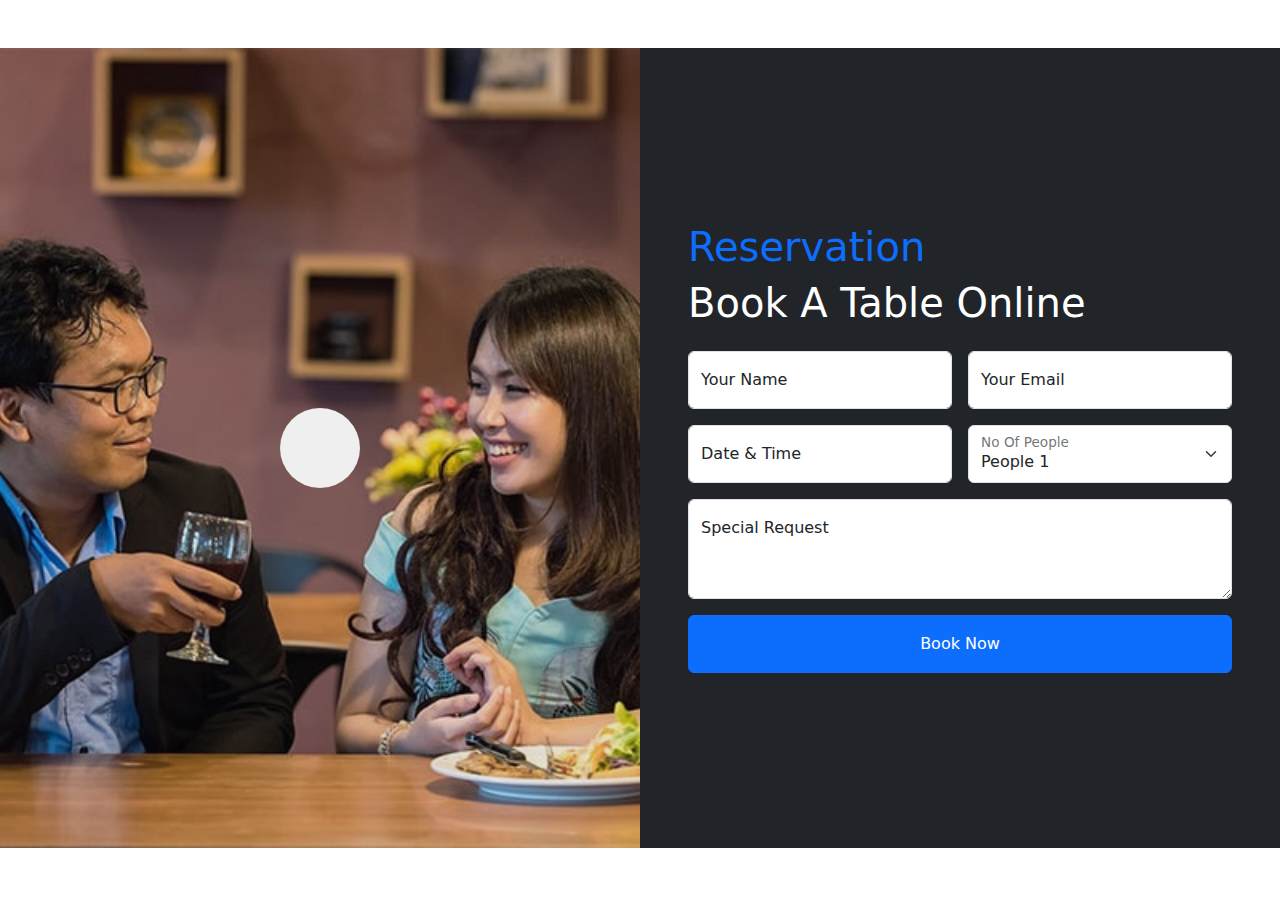
<file: bookTable.html>
<!DOCTYPE html>
<html lang="en">
<head>
    <meta charset="UTF-8">
    <meta http-equiv="X-UA-Compatible" content="IE=edge">
    <meta name="viewport" content="width=device-width, initial-scale=1.0">
    <title>Document</title>
    <link href="https://cdn.jsdelivr.net/npm/bootstrap@5.0.1/dist/css/bootstrap.min.css" rel="stylesheet">
    <link rel="stylesheet" href="https://cdnjs.cloudflare.com/ajax/libs/font-awesome/5.15.2/css/all.min.css">
    <style>
       
       .video {
    position: relative;
    height:100%;
    min-height: 500px;
    background: linear-gradient(rgba(15, 23, 43, .1), rgba(15, 23, 43, .1)), url(/images/video.jpg);
    background-position: center center;
    background-repeat: no-repeat;
    background-size: cover;
}

.video .btn-play {
    position: absolute;
    z-index: 3;
    top: 50%;
    left: 50%;
    transform: translateX(-50%) translateY(-50%);
    box-sizing: content-box;
    display: block;
    width: 32px;
    height: 44px;
    border-radius: 50%;
    border: none;
    outline: none;
    padding: 18px 20px 18px 28px;
}

.video .btn-play:before {
    content: "";
    position: absolute;
    z-index: 0;
    left: 50%;
    top: 50%;
    transform: translateX(-50%) translateY(-50%);
    display: block;
    width: 100px;
    height: 100px;
    background: var(--primary);
    border-radius: 50%;
    animation: pulse-border 1500ms ease-out infinite;
}

.video .btn-play:after {
    content: "";
    position: absolute;
    z-index: 1;
    left: 50%;
    top: 50%;
    transform: translateX(-50%) translateY(-50%);
    display: block;
    width: 100px;
    height: 100px;
    background: var(--primary);
    border-radius: 50%;
    transition: all 200ms;
}

.video .btn-play img {
    position: relative;
    z-index: 3;
    max-width: 100%;
    width: auto;
    height: auto;
}

.video .btn-play span {
    display: block;
    position: relative;
    z-index: 3;
    width: 0;
    height: 0;
    border-left: 32px solid var(--dark);
    border-top: 22px solid transparent;
    border-bottom: 22px solid transparent;
}

/* @keyframes pulse-border {
    0% {
        transform: translateX(-50%) translateY(-50%) translateZ(0) scale(1);
        opacity: 1;
    }

    100% {
        transform: translateX(-50%) translateY(-50%) translateZ(0) scale(1.5);
        opacity: 0;
    }
} */

#videoModal {
    z-index: 99999;
}

#videoModal .modal-dialog {
    position: relative;
    max-width: 800px;
    margin: 60px auto 0 auto;
}

#videoModal .modal-body {
    position: relative;
    padding: 0px;
}

#videoModal .close {
    position: absolute;
    width: 30px;
    height: 30px;
    right: 0px;
    top: -30px;
    z-index: 999;
    font-size: 30px;
    font-weight: normal;
    color: #FFFFFF;
    background: #000000;
    opacity: 1;
}


    </style>
</head>
<body>
    <div class="container-xxl py-5 px-0 wow fadeInUp" data-wow-delay="0.1s">
        <div class="row g-0">
            <div class="col-md-6">
                <div class="video">
                    <button type="button" class="btn-play" data-bs-toggle="modal" data-src="https://www.youtube.com/embed/LZYu6D4XOE0" data-bs-target="#videoModal">
                        <span></span>
                    </button>
                </div>
            </div>
            <div class="col-md-6 bg-dark d-flex align-items-center" style="height: 800px;">
                <div class="p-5 wow fadeInUp" data-wow-delay="0.2s">
                    <h1 class="section-title ff-secondary text-start text-primary fw-normal">Reservation</h1>
                    <h1 class="text-white mb-4">Book A Table Online</h1>
                    <form>
                        <div class="row g-3">
                            <div class="col-md-6">
                                <div class="form-floating">
                                    <input type="text" class="form-control" id="name" placeholder="Your Name">
                                    <label for="name">Your Name</label>
                                </div>
                            </div>
                            <div class="col-md-6">
                                <div class="form-floating">
                                    <input type="email" class="form-control" id="email" placeholder="Your Email">
                                    <label for="email">Your Email</label>
                                </div>
                            </div>
                            <div class="col-md-6">
                                <div class="form-floating date" id="date3" data-target-input="nearest">
                                    <input type="text" class="form-control datetimepicker-input" id="datetime" placeholder="Date & Time" data-target="#date3" data-toggle="datetimepicker" />
                                    <label for="datetime">Date & Time</label>
                                </div>
                            </div>
                            <div class="col-md-6">
                                <div class="form-floating">
                                    <select class="form-select" id="select1">
                                      <option value="1">People 1</option>
                                      <option value="2">People 2</option>
                                      <option value="3">People 3</option>
                                    </select>
                                    <label for="select1">No Of People</label>
                                  </div>
                            </div>
                            <div class="col-12">
                                <div class="form-floating">
                                    <textarea class="form-control" placeholder="Special Request" id="message" style="height: 100px"></textarea>
                                    <label for="message">Special Request</label>
                                </div>
                            </div>
                            <div class="col-12">
                                <button class="btn btn-primary w-100 py-3" type="submit">Book Now</button>
                            </div>
                        </div>
                    </form>
                </div>
            </div>
        </div>
    </div>

    <div class="modal fade" id="videoModal" tabindex="-1" aria-labelledby="exampleModalLabel" aria-hidden="true">
        <div class="modal-dialog">
            <div class="modal-content rounded-0">
                <div class="modal-header">
                    <h5 class="modal-title" id="exampleModalLabel">Youtube Video</h5>
                    <button type="button" class="btn-close" data-bs-dismiss="modal" aria-label="Close"></button>
                </div>
                <div class="modal-body">
                    <!-- 16:9 aspect ratio -->
                    <div class="ratio ratio-16x9">
                        <iframe class="embed-responsive-item" src="" id="video" allowfullscreen allowscriptaccess="always"
                            allow="autoplay"></iframe>
                    </div>
                </div>
            </div>
        </div>
    </div>
</body>
</html>
</file>
